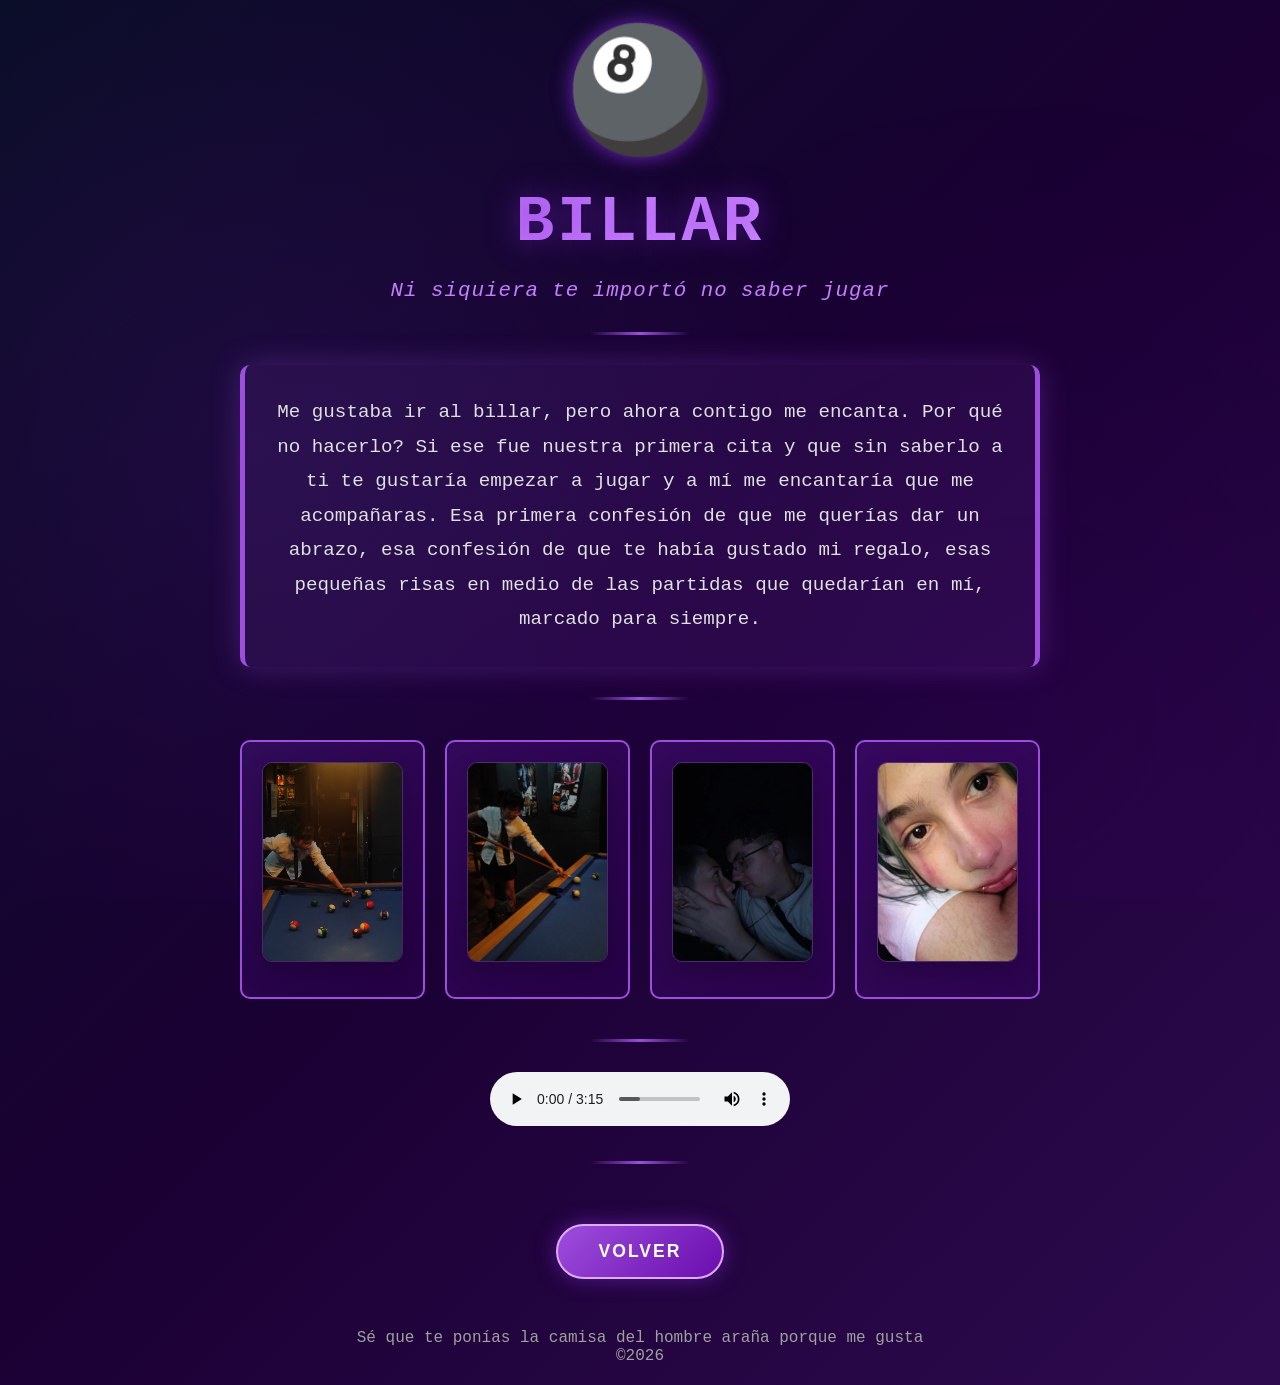
<file: Billar.html>
﻿<!DOCTYPE html>
<html lang="es">
<head>
    <meta charset="UTF-8">
    <meta name="viewport" content="width=device-width, initial-scale=1.0">
    <title>Billar Kuromi 🖤</title>
    <link rel="stylesheet" href="styles.css">
</head>
<body>
    <div class="container">
        <div class="content">
            <div class="skull-emoji">🎱</div>
            <h1>Billar</h1>
            <div class="subtitle">Ni siquiera te importó no saber jugar</div>
            <div class="divider"></div>
            <div class="quote">
                Me gustaba ir al billar, pero ahora contigo me encanta. Por qué no hacerlo? Si ese fue nuestra primera cita y que sin saberlo
                a ti te gustaría empezar a jugar y a mí me encantaría que me acompañaras. Esa primera confesión de que me querías dar un abrazo, 
                esa confesión de que te había gustado mi regalo, esas pequeñas risas en medio de las partidas que quedarían en mí, marcado para siempre. 
            </div>
            <div class="divider"></div>
                       <div class="characteristics">
                <div class="char-box image-box" data-href="#inicio">
                    <img src="images/B1.jpg" alt="Primer Día">
                    
                </div>
                <div class="char-box image-box" data-href="#palabras">
                    <img src="images/B2.jpg" alt="Primeras Palabras">
                    
                </div>
                <div class="char-box image-box" data-href="#abrazo">
                    <img src="images/B3.jpg" alt="Primer Abrazo">
                   
                </div>
                <div class="char-box image-box" data-href="#sonrisa">
                    <img src="images/B4.jpg" alt="Primera Sonrisa">
                   
                </div>
            </div>
            <div class="divider"></div>

            <audio id="musicaFondo" src="images/Quiero-Leo.mp3" controls></audio>



             <div class="divider"></div>


            <button class="kuromi-mode">Volver</button>
            <div class="footer">
                <p>Sé que te ponías la camisa del hombre araña porque me gusta</p>
                <p>©2026</p>
            </div>
        </div>
    </div>
    <script src="script.js"></script>
    <script src="musica.js" ></script>
</body>
</html>
</file>
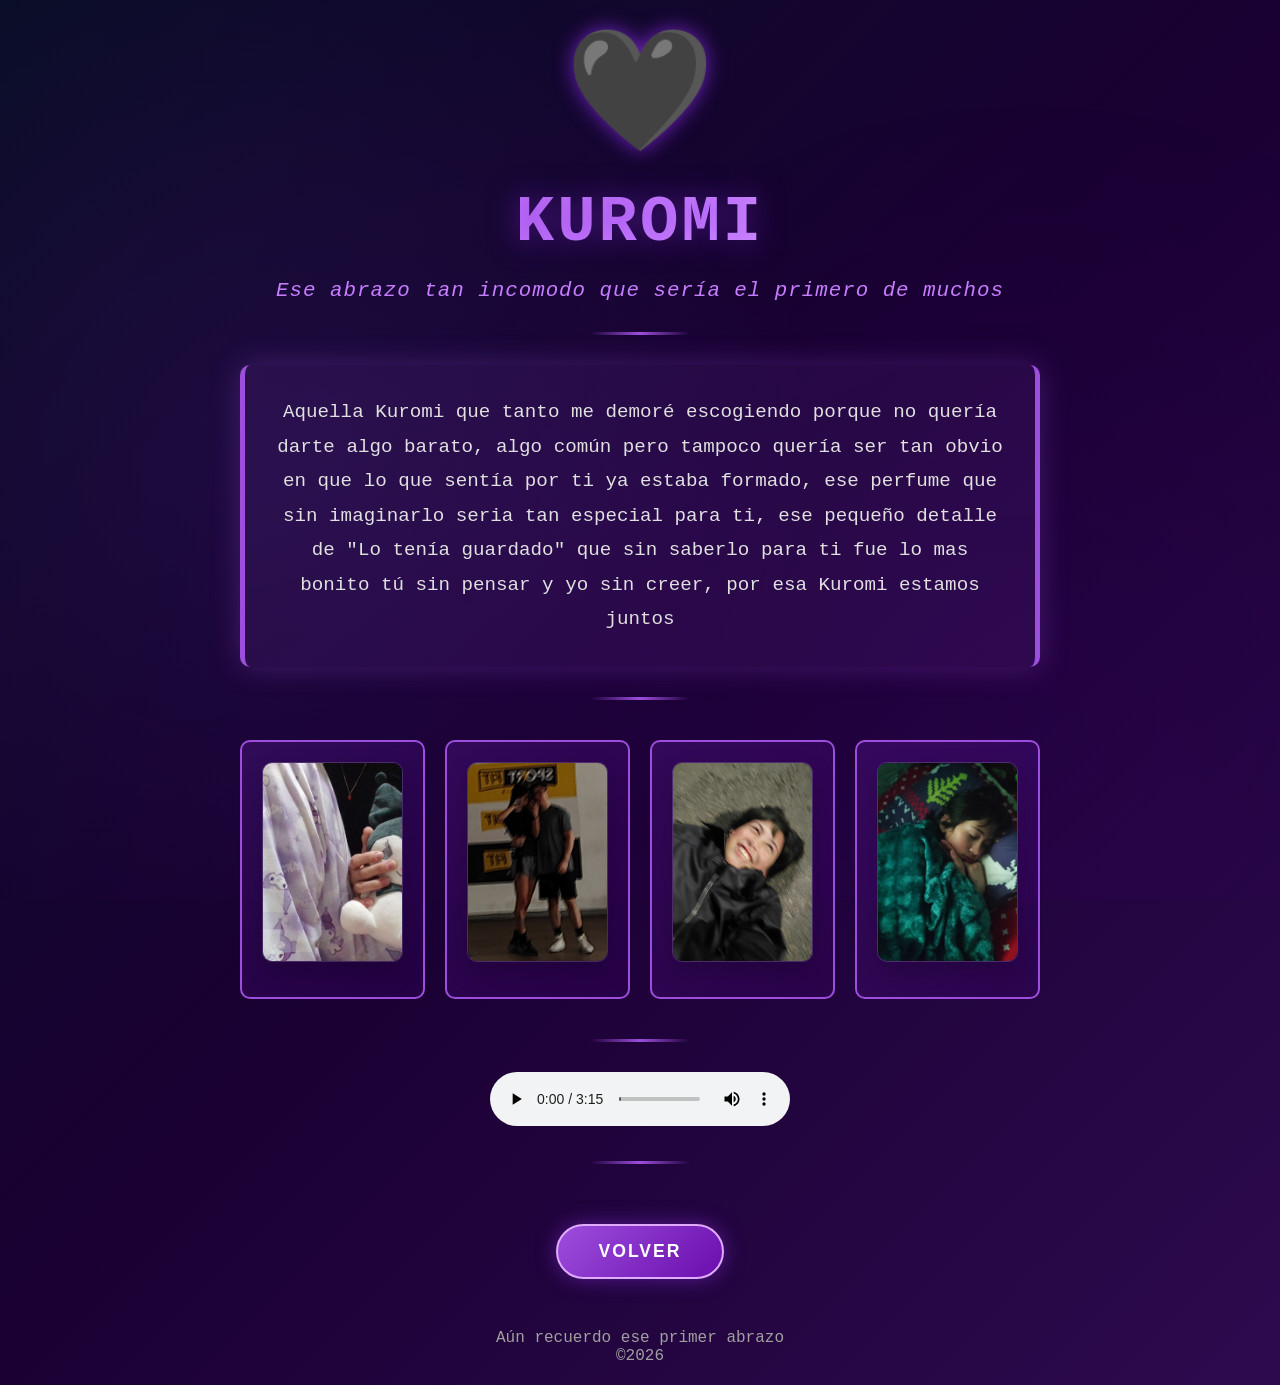
<file: Kuromi.html>
﻿<!DOCTYPE html>
<html lang="es">
<head>
    <meta charset="UTF-8">
    <meta name="viewport" content="width=device-width, initial-scale=1.0">
    <title>Kuromi 🖤</title>
    <link rel="stylesheet" href="styles.css">
</head>
<body>
    <div class="container">
        <div class="content">
            <div class="skull-emoji">🖤</div>
            <h1>Kuromi</h1>
            <div class="subtitle">Ese abrazo tan incomodo que sería el primero de muchos</div>
            <div class="divider"></div>
            <div class="quote">
                Aquella Kuromi que tanto me demoré escogiendo porque no quería darte algo barato, algo común
                pero tampoco quería ser tan obvio en que lo que sentía por ti ya estaba formado, ese perfume que sin imaginarlo
                seria tan especial para ti, ese pequeño detalle de "Lo tenía guardado" que sin saberlo para ti fue lo mas bonito
                tú sin pensar y yo sin creer, por esa Kuromi estamos juntos
            </div>
            <div class="divider"></div>
                       <div class="characteristics">
                <div class="char-box image-box" data-href="#inicio">
                    <img src="images/K1.jpg" alt="Primer Día">
                    
                </div>
                <div class="char-box image-box" data-href="#palabras">
                    <img src="images/K2.jpg" alt="Primeras Palabras">
                    
                </div>
                <div class="char-box image-box" data-href="#abrazo">
                    <img src="images/K3.jpg" alt="Primer Abrazo">
                   
                </div>
                <div class="char-box image-box" data-href="#sonrisa">
                    <img src="images/K4.jpg" alt="Primera Sonrisa">
                   
                </div>
            </div>
            <div class="divider"></div>
        
         <audio id="musicaFondo" src="images/Quiero-Leo.mp3" controls></audio>

             <div class="divider"></div>


            <button class="kuromi-mode">Volver</button>
            <div class="footer">
                <p>Aún recuerdo ese primer abrazo</p>
                <p>©2026</p>
            </div>
        </div>
    </div>
    <script src="script.js"></script>
    <script src="musica.js" ></script>
</body>
</html>
</file>
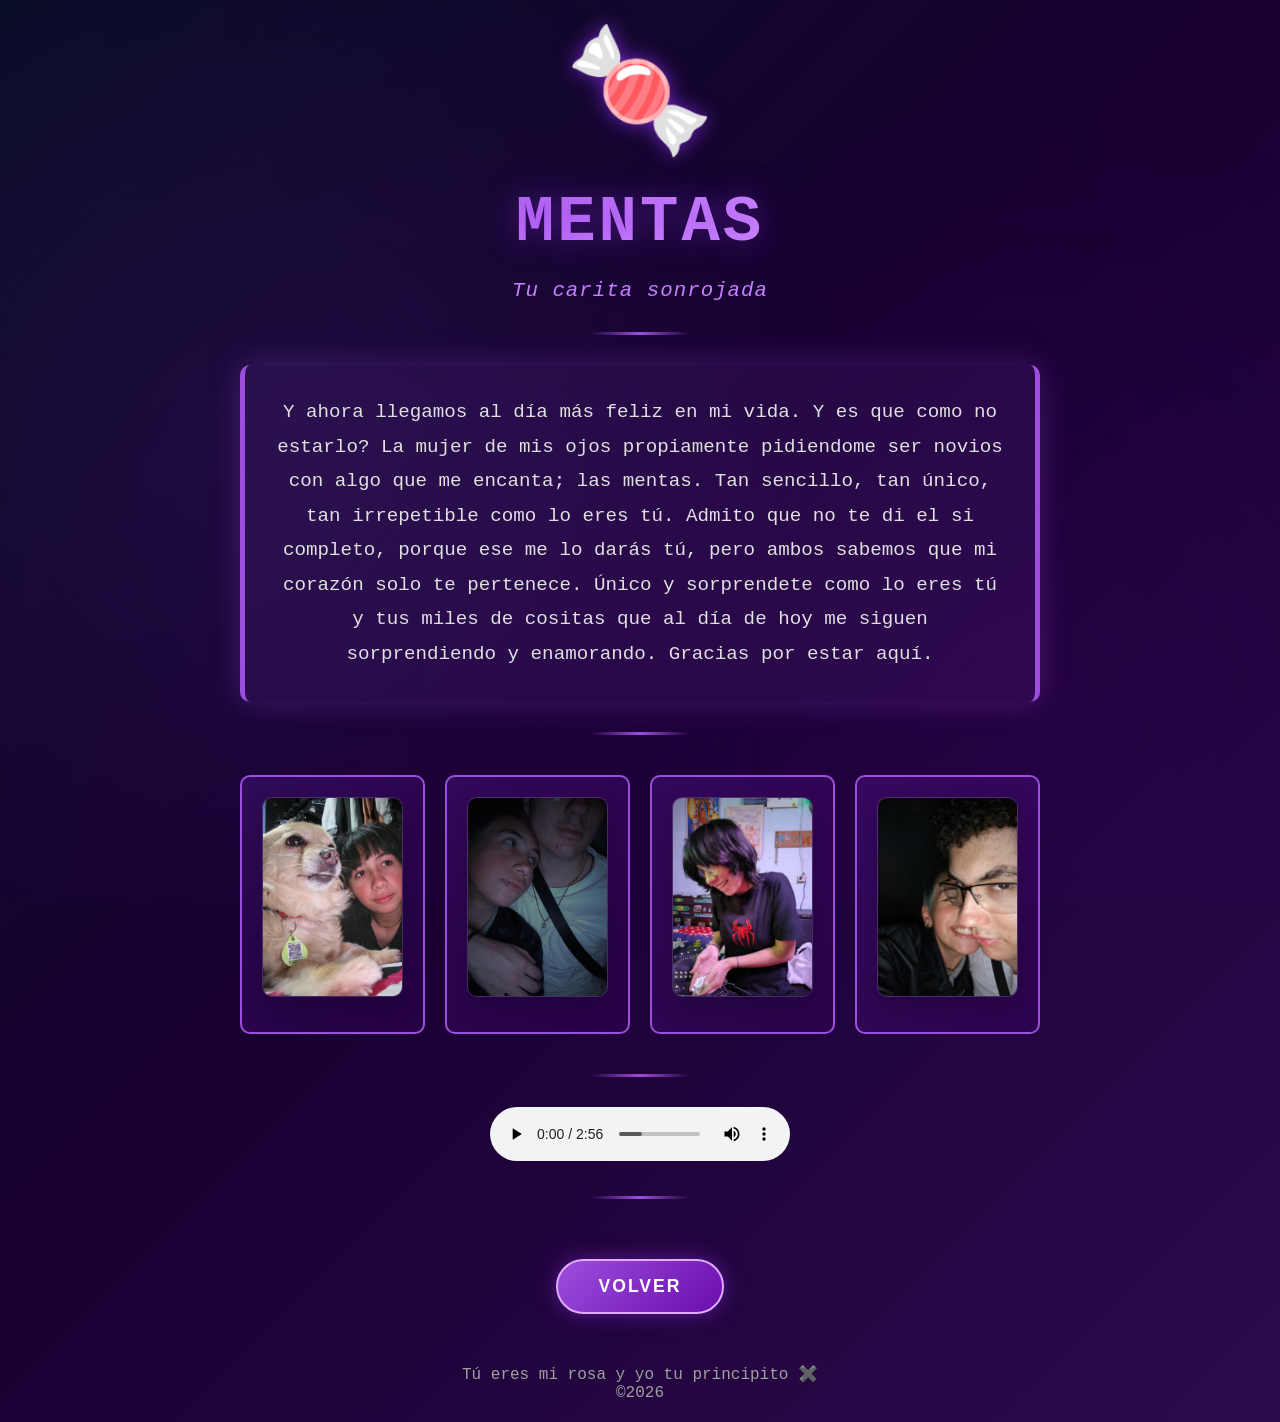
<file: Mentas.html>
﻿<!DOCTYPE html>
<html lang="es">
<head>
    <meta charset="UTF-8">
    <meta name="viewport" content="width=device-width, initial-scale=1.0">
    <title>Mentas</title>
    <link rel="stylesheet" href="styles.css">
</head>
<body>
    <div class="container">
        <div class="content">
            <div class="skull-emoji">🍬</div>
            <h1>Mentas</h1>
            <div class="subtitle">Tu carita sonrojada</div>
            <div class="divider"></div>
            <div class="quote">
                Y ahora llegamos al día más feliz en mi vida. Y es que como no estarlo? La mujer de mis ojos propiamente pidiendome
                ser novios con algo que me encanta; las mentas. Tan sencillo, tan único, tan irrepetible como lo eres tú. Admito
                que no te di el si completo, porque ese me lo darás tú, pero ambos sabemos que mi corazón solo te pertenece. Único y sorprendete
                como lo eres tú y tus miles de cositas que al día de hoy me siguen sorprendiendo y enamorando. Gracias por estar aquí.
            </div>
            <div class="divider"></div>
                       <div class="characteristics">
                <div class="char-box image-box" data-href="#inicio">
                    <img src="images/P1.jpg" alt="Primer Día">
                    
                </div>
                <div class="char-box image-box" data-href="#palabras">
                    <img src="images/P2.jpg" alt="Primeras Palabras">
                    
                </div>
                <div class="char-box image-box" data-href="#abrazo">
                    <img src="images/P3.jpg" alt="Primer Abrazo">
                   
                </div>
                <div class="char-box image-box" data-href="#sonrisa">
                    <img src="images/P4.jpg" alt="Primera Sonrisa">
                   
                </div>
            </div>
            <div class="divider"></div>

            <audio id="musicaFondo" src="images/QueLindos-Leo.mp3" controls></audio>


         <div class="divider"></div>


            <button class="kuromi-mode">Volver</button>
            <div class="footer">
                <p>Tú eres mi rosa y yo tu principito ✖️</p>
                <p>©2026</p>
            </div>
        </div>
    </div>
    <script src="script.js"></script>
    <script src="musica.js" ></script>
</body>
</html>
</file>
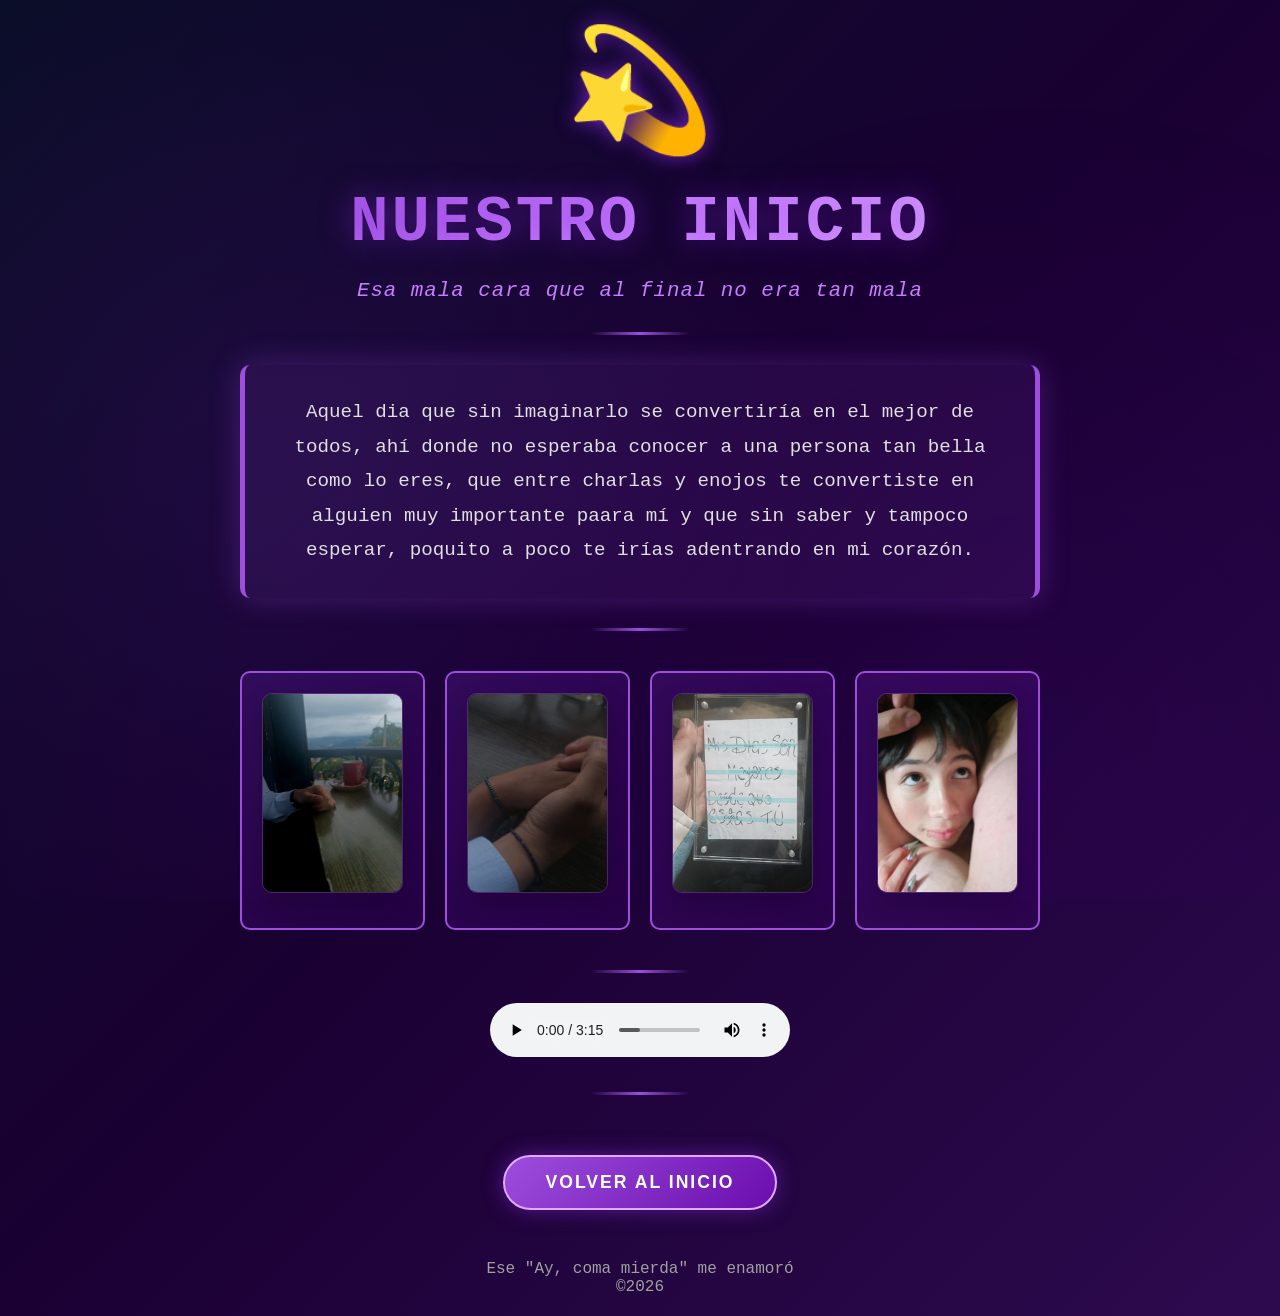
<file: NuestroInicio.html>
<!DOCTYPE html>
<html lang="es">
<head>
    <meta charset="UTF-8">
    <meta name="viewport" content="width=device-width, initial-scale=1.0">
    <title>Nuestro Inicio 🖤</title>
    <link rel="stylesheet" href="styles.css">
</head>
<body>
    <div class="container">
        <div class="content">
            <div class="skull-emoji">💫</div>
            <h1>Nuestro Inicio</h1>
            <div class="subtitle">Esa mala cara que al final no era tan mala</div>
            
            <div class="divider"></div>

            <div class="quote">
                Aquel dia que sin imaginarlo se convertiría en el mejor de todos, ahí donde no esperaba conocer a una persona
                tan bella como lo eres, que entre charlas y enojos te convertiste en alguien muy importante paara mí y que sin 
                saber y tampoco esperar, poquito a poco te irías adentrando en mi corazón. 
            </div>

            <div class="divider"></div>

            <div class="characteristics">
                <div class="char-box image-box" data-href="#inicio">
                    <img src="images/NI1.jpg" alt="Primer Día">
                    
                </div>
                <div class="char-box image-box" data-href="#palabras">
                    <img src="images/NI2.jpg" alt="Primeras Palabras">
                    
                </div>
                <div class="char-box image-box" data-href="#abrazo">
                    <img src="images/NI3.jpg" alt="Primer Abrazo">
                   
                </div>
                <div class="char-box image-box" data-href="#sonrisa">
                    <img src="images/NI4.jpg" alt="Primera Sonrisa">
                   
                </div>
            </div>

            <div class="divider"></div>

            <audio id="musicaFondo" src="images/Quiero-Leo.mp3" controls></audio>

         <div class="divider"></div>


            <button class="kuromi-mode">
                Volver al Inicio
            </button>

            <div class="footer">
                <p>Ese "Ay, coma mierda" me enamoró</p>
                <p>©2026</p>
            </div>
        </div>
    </div>

    <script src="script.js"></script>
    <script src="musica.js" ></script>
</body>
</html>
</file>
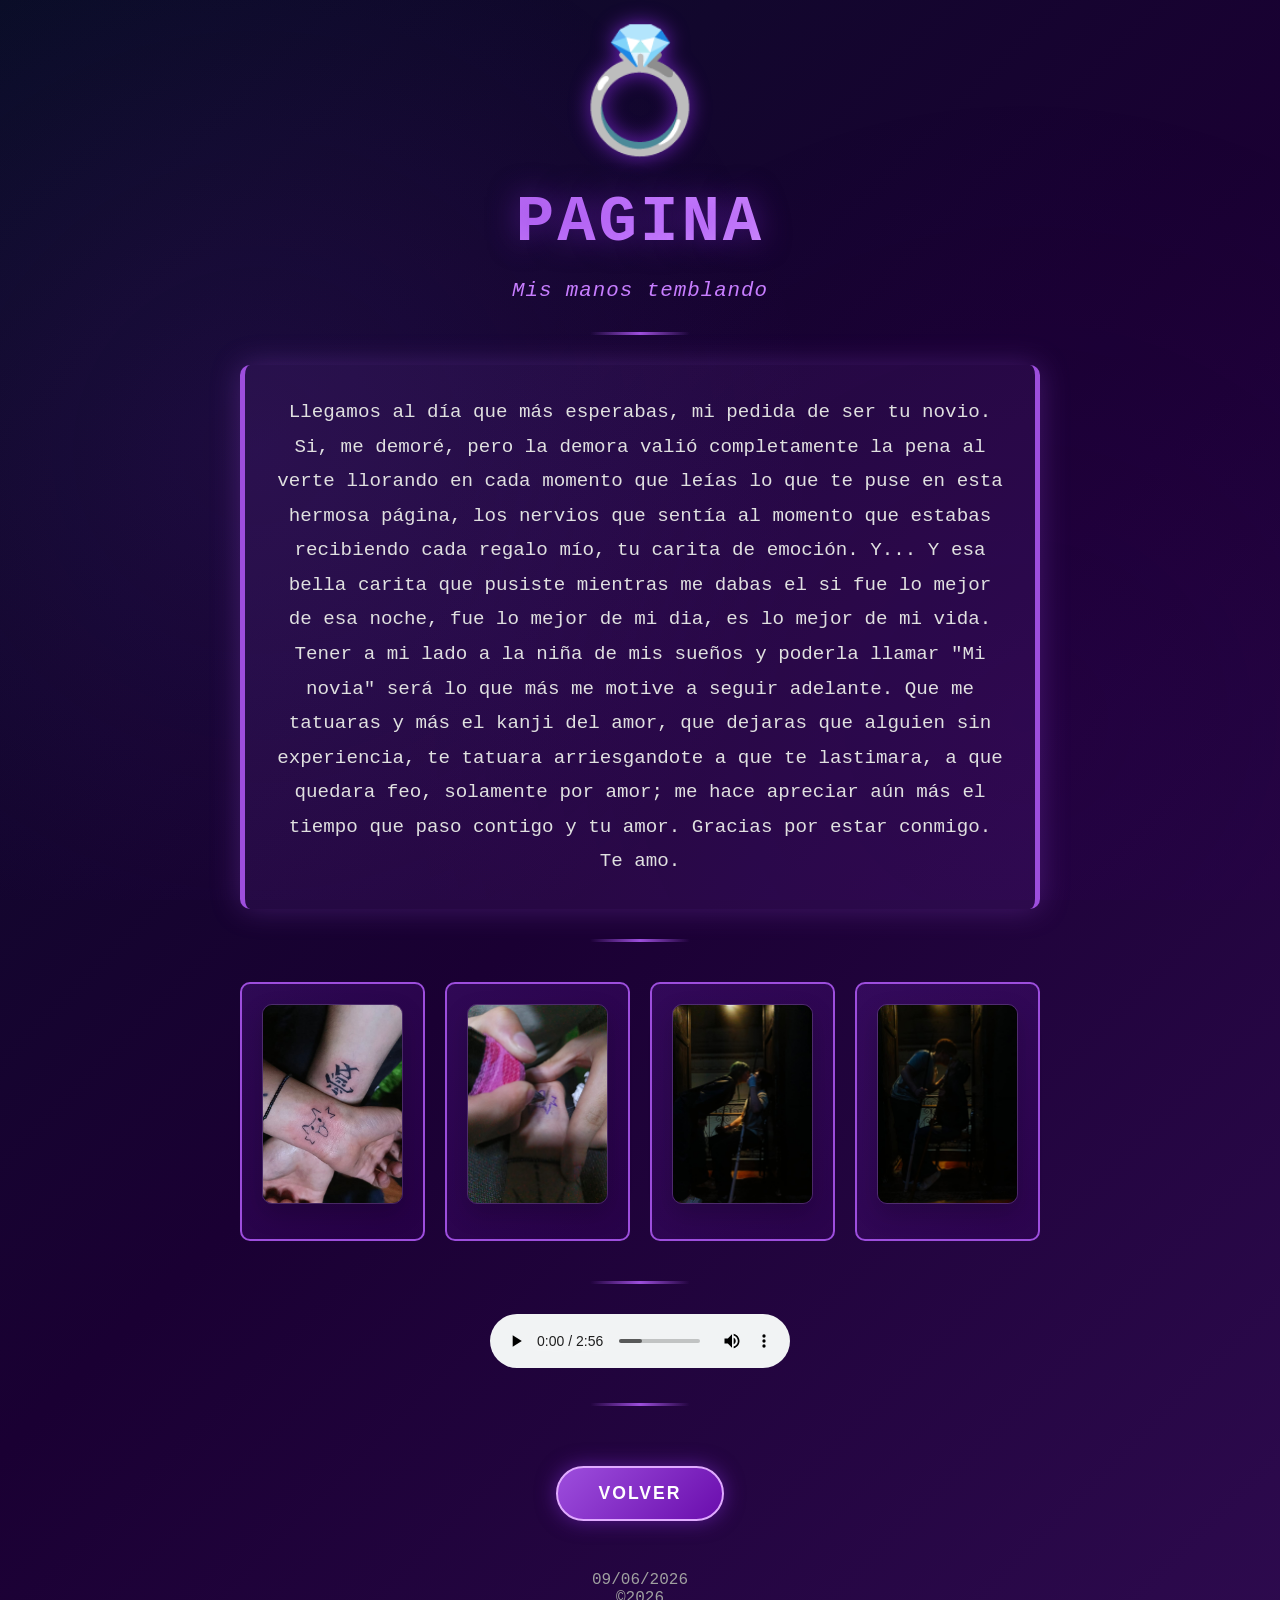
<file: Pagina.html>
<!DOCTYPE html>
<html lang="es">
<head>
    <meta charset="UTF-8">
    <meta name="viewport" content="width=device-width, initial-scale=1.0">
    <title>Pagina</title>
    <link rel="stylesheet" href="styles.css">
</head>
<body>
    <div class="container">
        <div class="content">
            <div class="skull-emoji">💍</div>
            <h1>Pagina</h1>
            <div class="subtitle">Mis manos temblando</div>
            <div class="divider"></div>
            <div class="quote">
                Llegamos al día que más esperabas, mi pedida de ser tu novio. Si, me demoré, pero la demora valió completamente la pena
                al verte llorando en cada momento que leías lo que te puse en esta hermosa página, los nervios que sentía al momento 
                que estabas recibiendo cada regalo mío, tu carita de emoción. Y... Y esa bella carita que pusiste mientras me dabas el si
                fue lo mejor de esa noche, fue lo mejor de mi dia, es lo mejor de mi vida. Tener a mi lado a la niña de mis sueños y poderla
                llamar "Mi novia" será lo que más me motive a seguir adelante. Que me tatuaras y más el kanji del amor, que dejaras
                que alguien sin experiencia, te tatuara arriesgandote a que te lastimara, a que quedara feo, solamente por amor; me 
                hace apreciar aún más el tiempo que paso contigo y tu amor. Gracias por estar conmigo. Te amo.
            </div>
            <div class="divider"></div>
                       <div class="characteristics">
                <div class="char-box image-box" data-href="#inicio">
                    <img src="images/MP1.jpg" alt="Primer Día">
                    
                </div>
                <div class="char-box image-box" data-href="#palabras">
                    <img src="images/MP2.jpg" alt="Primeras Palabras">
                    
                </div>
                <div class="char-box image-box" data-href="#abrazo">
                    <img src="images/MP3.jpg" alt="Primer Abrazo">
                   
                </div>
                <div class="char-box image-box" data-href="#sonrisa">
                    <img src="images/MP4.jpg" alt="Primera Sonrisa">
                   
                </div>
            </div>
            <div class="divider"></div>

           <audio id="musicaFondo" src="images/QueLindos-Leo.mp3" controls></audio>
           
         <div class="divider"></div>


            <button class="kuromi-mode">Volver</button>
            <div class="footer">
                <p>09/06/2026</p>
                <p>©2026</p>
            </div>
        </div>
    </div>
    <script src="musica.js" ></script>
    <script src="script.js"></script>
</body>
</html>
</file>
<file: styles.css>
* {
    margin: 0;
    padding: 0;
    box-sizing: border-box;
}

body {
    font-family: 'Courier New', monospace;
    background: linear-gradient(135deg, #0a0e27 0%, #1a0033 50%, #2d0a4e 100%);
    color: #e0e0e0;
    min-height: 100vh;
    overflow-x: hidden;
    position: relative;
}

/* Efecto de fondo animado */
body::before {
    content: '';
    position: fixed;
    top: 0;
    left: 0;
    width: 100%;
    height: 100%;
    background: radial-gradient(circle at 20% 50%, rgba(138, 43, 226, 0.1) 0%, transparent 50%),
                radial-gradient(circle at 80% 80%, rgba(75, 0, 130, 0.1) 0%, transparent 50%);
    animation: glow 8s ease-in-out infinite;
    pointer-events: none;
    z-index: -1;
}

@keyframes glow {
    0%, 100% { opacity: 0.5; }
    50% { opacity: 1; }
}

.container {
    display: flex;
    align-items: center;
    justify-content: center;
    min-height: 100vh;
    padding: 20px;
}

.content {
    text-align: center;
    max-width: 800px;
    animation: fadeIn 1s ease-in-out;
}

@keyframes fadeIn {
    from { opacity: 0; transform: translateY(-20px); }
    to { opacity: 1; transform: translateY(0); }
}

.skull-emoji {
    font-size: 120px;
    margin-bottom: 20px;
    animation: bounce 2s ease-in-out infinite;
    text-shadow: 0 0 20px rgba(138, 43, 226, 0.8);
}

@keyframes bounce {
    0%, 100% { transform: translateY(0); }
    50% { transform: translateY(-20px); }
}

h1 {
    font-size: 4rem;
    margin-bottom: 15px;
    background: linear-gradient(135deg, #9d4edd, #c77dff, #e0aaff);
    -webkit-background-clip: text;
    -webkit-text-fill-color: transparent;
    background-clip: text;
    font-weight: bold;
    letter-spacing: 3px;
    text-transform: uppercase;
    text-shadow: 0 0 30px rgba(138, 43, 226, 0.5);
    animation: glitch 3s ease-in-out infinite;
}

@keyframes glitch {
    0%, 100% { transform: translateX(0); }
    25% { transform: translateX(-2px); }
    75% { transform: translateX(2px); }
}

.subtitle {
    font-size: 1.3rem;
    margin: 20px 0;
    color: #c77dff;
    font-style: italic;
    letter-spacing: 1px;
}

.quote {
    font-size: 1.2rem;
    margin: 30px 0;
    padding: 30px;
    border-left: 5px solid #9d4edd;
    border-right: 5px solid #9d4edd;
    background: rgba(157, 78, 221, 0.1);
    border-radius: 10px;
    line-height: 1.8;
    box-shadow: 0 0 30px rgba(157, 78, 221, 0.3);
    transition: all 0.3s ease;
}

.quote:hover {
    background: rgba(157, 78, 221, 0.2);
    box-shadow: 0 0 50px rgba(157, 78, 221, 0.5);
}

.detail-panels {
    display: grid;
    gap: 20px;
    margin: 30px 0;
}

.detail-panel {
    padding: 22px;
    background: rgba(255, 255, 255, 0.05);
    border: 1px solid rgba(157, 78, 221, 0.25);
    border-radius: 14px;
    box-shadow: 0 10px 25px rgba(0, 0, 0, 0.18);
    text-align: left;
}

.detail-panel h2 {
    margin-bottom: 10px;
    color: #e0aaff;
    font-size: 1.3rem;
}

.detail-panel p {
    color: #c7c7d2;
    line-height: 1.7;
}

.characteristics {
    display: grid;
    grid-template-columns: repeat(auto-fit, minmax(150px, 1fr));
    gap: 20px;
    margin: 40px 0;
}

.char-box {
    padding: 20px;
    background: linear-gradient(135deg, rgba(138, 43, 226, 0.2), rgba(75, 0, 130, 0.2));
    border: 2px solid #9d4edd;
    border-radius: 10px;
    transition: all 0.3s ease;
    cursor: pointer;
    display: flex;
    flex-direction: column;
    align-items: center;
}

.char-box:hover {
    transform: translateY(-10px);
    background: linear-gradient(135deg, rgba(138, 43, 226, 0.4), rgba(75, 0, 130, 0.4));
    box-shadow: 0 10px 30px rgba(157, 78, 221, 0.5);
}

.char-box img {
    width: 100%;
    height: 200px;
    object-fit: cover;
    border-radius: 10px;
    margin-bottom: 15px;
    border: 1px solid rgba(255, 255, 255, 0.15);
    box-shadow: 0 10px 25px rgba(0, 0, 0, 0.2);
}

.image-caption {
    font-size: 1rem;
    color: #e0aaff;
    margin-bottom: 8px;
    font-weight: bold;
}

.char-title {
    font-size: 1.1rem;
    font-weight: bold;
    color: #e0aaff;
    margin-bottom: 10px;
    display: none;
}

.char-desc {
    font-size: 0.9rem;
    color: #b8b8b8;
    text-align: center;
}

.divider {
    width: 100px;
    height: 3px;
    background: linear-gradient(90deg, transparent, #9d4edd, transparent);
    margin: 30px auto;
}

.footer {
    margin-top: 50px;
    font-size: 1rem;
    color: #a0a0a0;
}

.kuromi-mode {
    display: inline-block;
    padding: 15px 40px;
    margin-top: 30px;
    background: linear-gradient(135deg, #9d4edd, #6a0dad);
    border: 2px solid #e0aaff;
    color: #ffffff;
    font-size: 1.1rem;
    font-weight: bold;
    border-radius: 50px;
    cursor: pointer;
    transition: all 0.3s ease;
    text-transform: uppercase;
    letter-spacing: 2px;
    box-shadow: 0 0 20px rgba(138, 43, 226, 0.5);
}

.kuromi-mode:hover {
    transform: scale(1.1);
    box-shadow: 0 0 40px rgba(138, 43, 226, 0.8);
    background: linear-gradient(135deg, #c77dff, #9d4edd);
}

.kuromi-mode:active {
    transform: scale(0.95);
}

@media (max-width: 768px) {
    h1 {
        font-size: 2.5rem;
    }

    .subtitle {
        font-size: 1rem;
    }

    .quote {
        font-size: 1rem;
        padding: 20px;
    }

    .characteristics {
        grid-template-columns: repeat(2, 1fr);
    }
}
</file>
